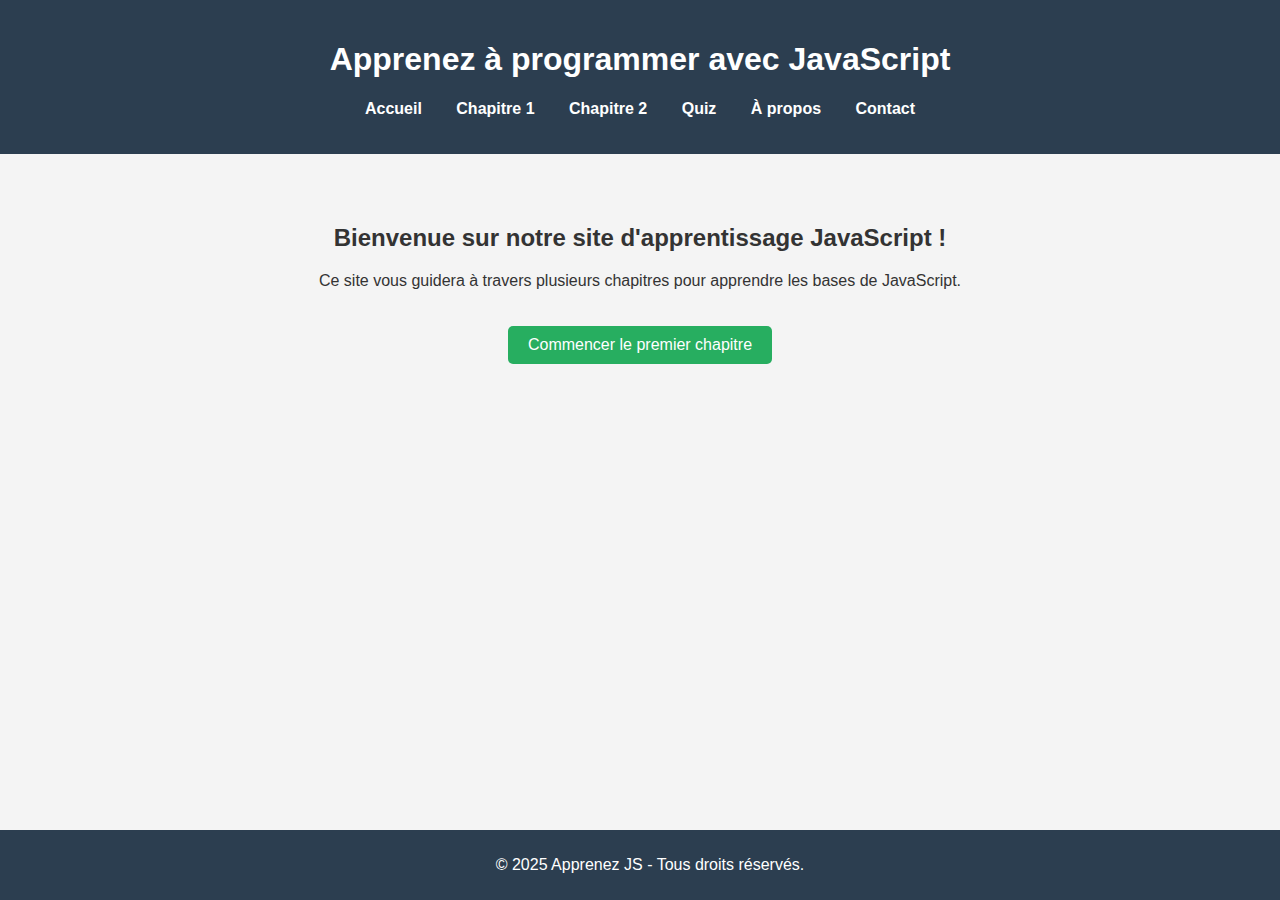
<file: index.html>
<!DOCTYPE html>
<html lang="fr">
<head>
    <meta charset="UTF-8">
    <meta name="viewport" content="width=device-width, initial-scale=1.0">
    <title>Apprenez à programmer avec JavaScript</title>
    <link rel="stylesheet" href="assets/css/style.css">
</head>
<body>
    <header>
        <h1>Apprenez à programmer avec JavaScript</h1>
        <nav>
            <ul>
                <li><a href="index.html">Accueil</a></li>
                <li><a href="chapitres/chapitre1.html">Chapitre 1</a></li>
                <li><a href="chapitres/chapitre2.html">Chapitre 2</a></li>
                <li><a href="quiz.html">Quiz</a></li>
                <li><a href="about.html">À propos</a></li>
                <li><a href="contact.html">Contact</a></li>
            </ul>
        </nav>
    </header>
    <main>
        <section>
            <h2>Bienvenue sur notre site d'apprentissage JavaScript !</h2>
            <p>Ce site vous guidera à travers plusieurs chapitres pour apprendre les bases de JavaScript.</p>
            <a href="chapitres/chapitre1.html" class="btn">Commencer le premier chapitre</a>
        </section>
    </main>
    <footer>
        <p>&copy; 2025 Apprenez JS - Tous droits réservés.</p>
    </footer>
</body>
</html>
</file>
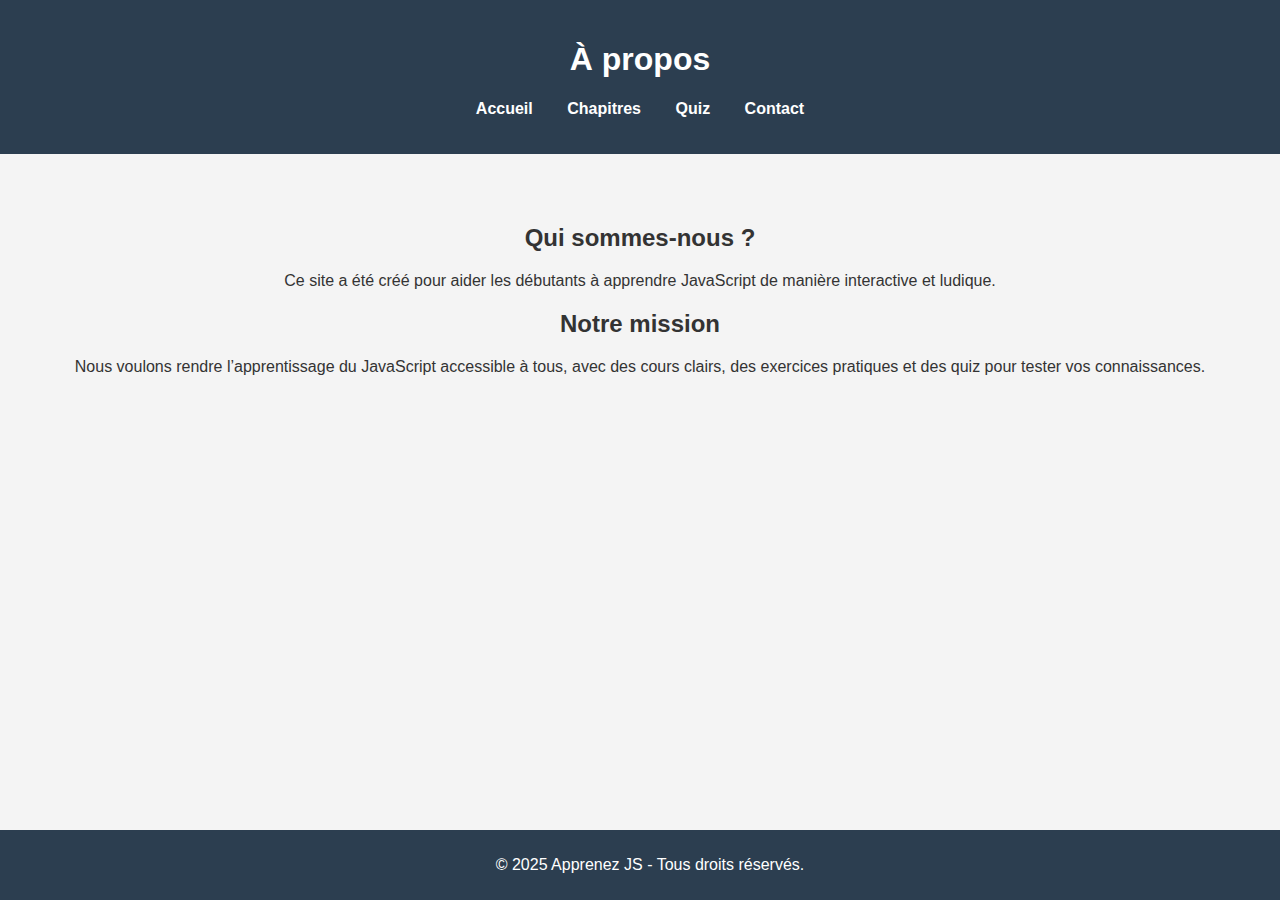
<file: about.html>
<!DOCTYPE html>
<html lang="fr">
<head>
    <meta charset="UTF-8">
    <meta name="viewport" content="width=device-width, initial-scale=1.0">
    <title>À propos - Apprenez JavaScript</title>
    <link rel="stylesheet" href="assets/css/style.css">
</head>
<body>
    <header>
        <h1>À propos</h1>
        <nav>
            <ul>
                <li><a href="index.html">Accueil</a></li>
                <li><a href="chapitres/chapitre1.html">Chapitres</a></li>
                <li><a href="quiz.html">Quiz</a></li>
                <li><a href="contact.html">Contact</a></li>
            </ul>
        </nav>
    </header>
    <main>
        <section>
            <h2>Qui sommes-nous ?</h2>
            <p>Ce site a été créé pour aider les débutants à apprendre JavaScript de manière interactive et ludique.</p>
            
            <h2>Notre mission</h2>
            <p>Nous voulons rendre l’apprentissage du JavaScript accessible à tous, avec des cours clairs, des exercices pratiques et des quiz pour tester vos connaissances.</p>
        </section>
    </main>
    <footer>
        <p>&copy; 2025 Apprenez JS - Tous droits réservés.</p>
    </footer>
</body>
</html>
</file>
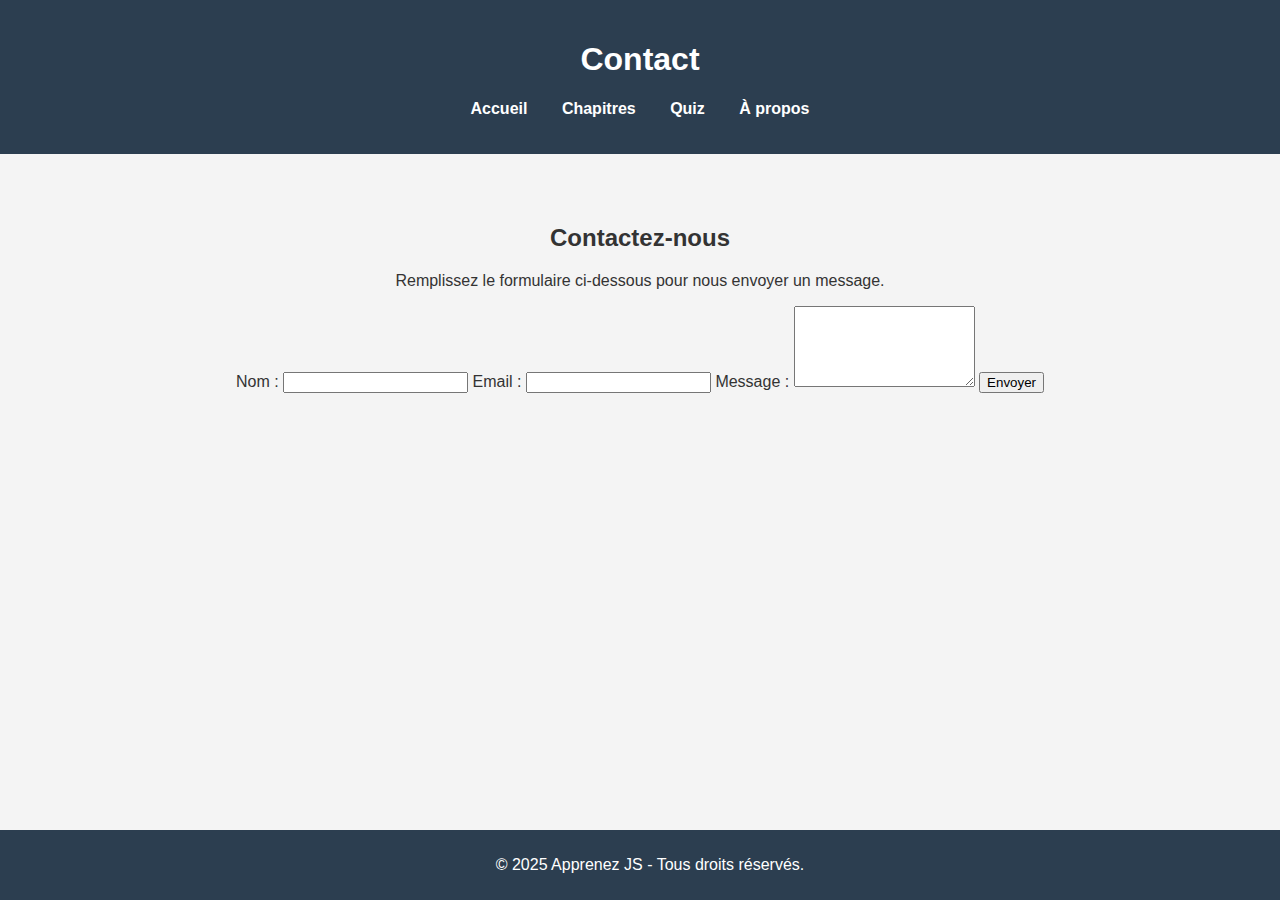
<file: contact.html>
<!DOCTYPE html>
<html lang="fr">
<head>
    <meta charset="UTF-8">
    <meta name="viewport" content="width=device-width, initial-scale=1.0">
    <title>Contact - Apprenez JavaScript</title>
    <link rel="stylesheet" href="assets/css/style.css">
</head>
<body>
    <header>
        <h1>Contact</h1>
        <nav>
            <ul>
                <li><a href="index.html">Accueil</a></li>
                <li><a href="chapitres/chapitre1.html">Chapitres</a></li>
                <li><a href="quiz.html">Quiz</a></li>
                <li><a href="about.html">À propos</a></li>
            </ul>
        </nav>
    </header>
    <main>
        <section>
            <h2>Contactez-nous</h2>
            <p>Remplissez le formulaire ci-dessous pour nous envoyer un message.</p>
            <form action="#" method="POST">
                <label for="name">Nom :</label>
                <input type="text" id="name" name="name" required>
                
                <label for="email">Email :</label>
                <input type="email" id="email" name="email" required>
                
                <label for="message">Message :</label>
                <textarea id="message" name="message" rows="5" required></textarea>
                
                <button type="submit">Envoyer</button>
            </form>
        </section>
    </main>
    <footer>
        <p>&copy; 2025 Apprenez JS - Tous droits réservés.</p>
    </footer>
</body>
</html>
</file>
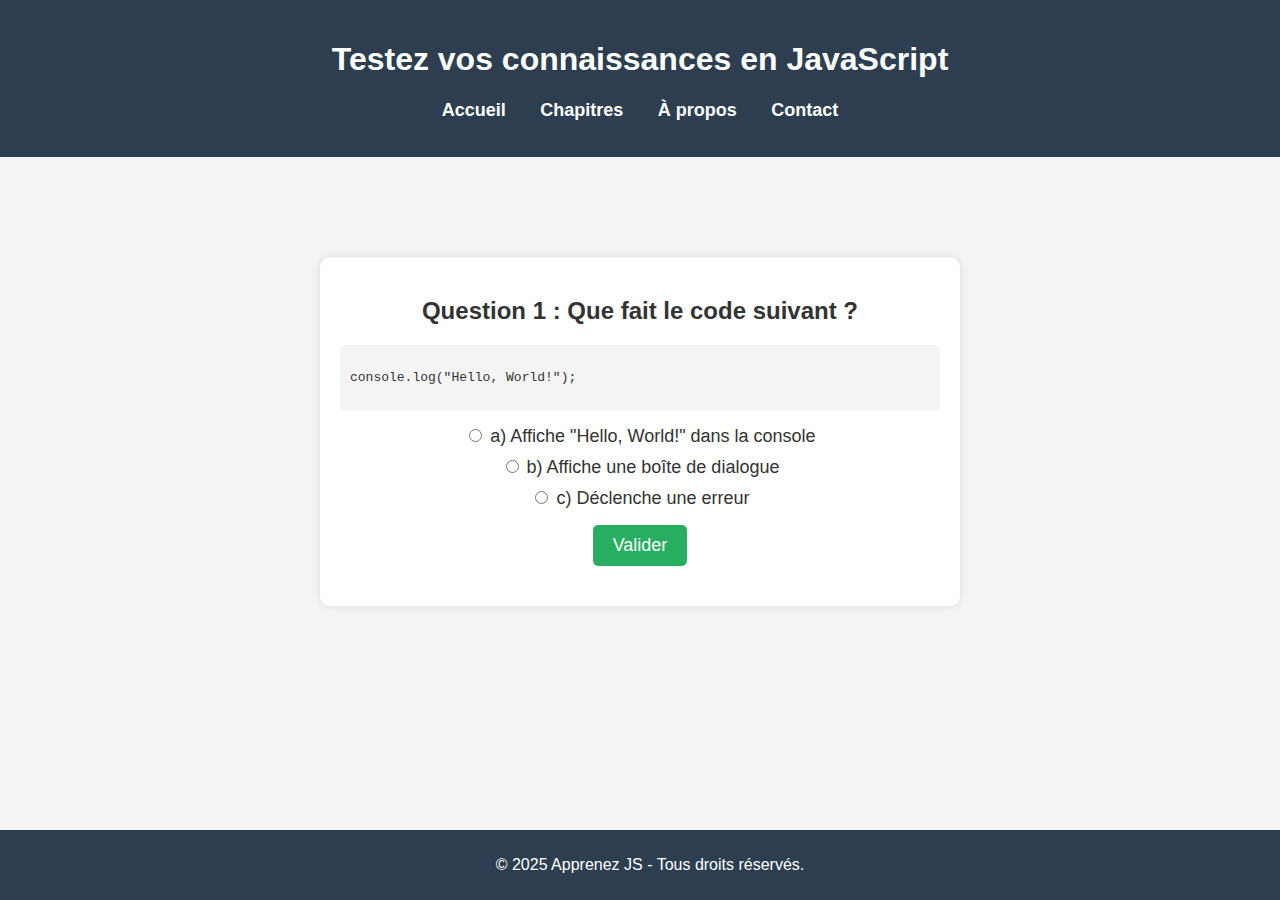
<file: quiz.html>
<!DOCTYPE html>
<html lang="fr">
<head>
    <meta charset="UTF-8">
    <meta name="viewport" content="width=device-width, initial-scale=1.0">
    <title>Quiz JavaScript</title>
    <link rel="stylesheet" href="assets/css/style.css">
    <link rel="stylesheet" href="assets/css/quiz.css">
</head>
<body>
    <header>
        <h1>Testez vos connaissances en JavaScript</h1>
        <nav>
            <ul>
                <li><a href="index.html">Accueil</a></li>
                <li><a href="chapitres/chapitre1.html">Chapitres</a></li>
                <li><a href="about.html">À propos</a></li>
                <li><a href="contact.html">Contact</a></li>
            </ul>
        </nav>
    </header>
    <main>
        <section id="quiz-container">
            <h2>Question 1 : Que fait le code suivant ?</h2>
            <pre><code>
console.log("Hello, World!");
            </code></pre>
            <ul>
                <li><input type="radio" name="q1" value="a"> a) Affiche "Hello, World!" dans la console</li>
                <li><input type="radio" name="q1" value="b"> b) Affiche une boîte de dialogue</li>
                <li><input type="radio" name="q1" value="c"> c) Déclenche une erreur</li>
            </ul>
            <button onclick="verifierReponse()">Valider</button>
            <p id="resultat"></p>
        </section>
    </main>
    <script src="assets/js/quiz.js"></script>
    <footer>
        <p>&copy; 2025 Apprenez JS - Tous droits réservés.</p>
    </footer>
</body>
</html>
</file>
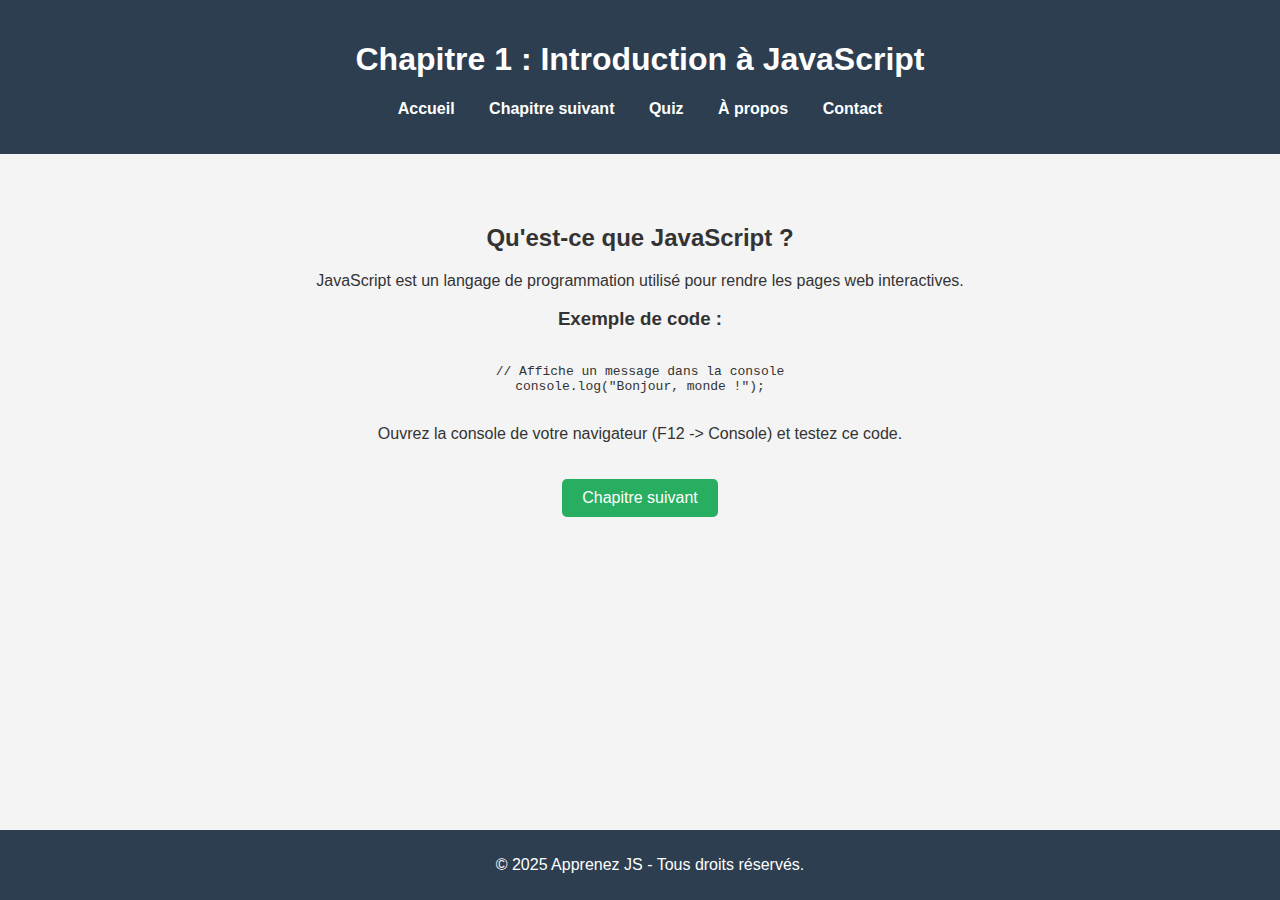
<file: chapitres/chapitre1.html>
<!DOCTYPE html>
<html lang="fr">
<head>
    <meta charset="UTF-8">
    <meta name="viewport" content="width=device-width, initial-scale=1.0">
    <title>Chapitre 1 - Introduction à JavaScript</title>
    <link rel="stylesheet" href="../assets/css/style.css">
</head>
<body>
    <header>
        <h1>Chapitre 1 : Introduction à JavaScript</h1>
        <nav>
            <ul>
                <li><a href="../index.html">Accueil</a></li>
                <li><a href="chapitre2.html">Chapitre suivant</a></li>
                <li><a href="../quiz.html">Quiz</a></li>
                <li><a href="../about.html">À propos</a></li>
                <li><a href="../contact.html">Contact</a></li>
            </ul>
        </nav>
    </header>
    <main>
        <section>
            <h2>Qu'est-ce que JavaScript ?</h2>
            <p>JavaScript est un langage de programmation utilisé pour rendre les pages web interactives.</p>
            
            <h3>Exemple de code :</h3>
            <pre><code>
// Affiche un message dans la console
console.log("Bonjour, monde !");
            </code></pre>
            
            <p>Ouvrez la console de votre navigateur (F12 -> Console) et testez ce code.</p>
        </section>
        <a href="chapitre2.html" class="btn">Chapitre suivant</a>
    </main>
    <footer>
        <p>&copy; 2025 Apprenez JS - Tous droits réservés.</p>
    </footer>
</body>
</html>
</file>
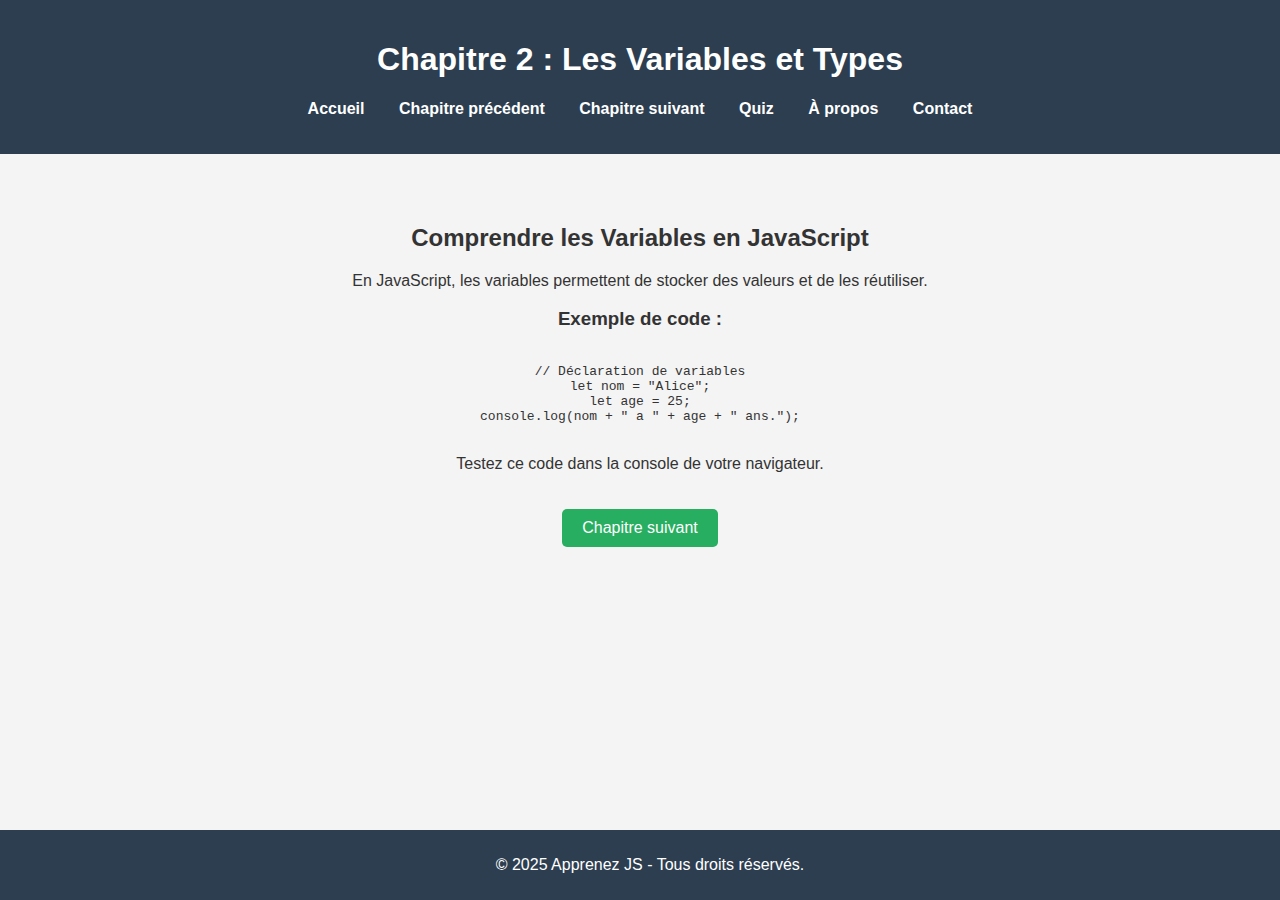
<file: chapitres/chapitre2.html>
<!DOCTYPE html>
<html lang="fr">
<head>
    <meta charset="UTF-8">
    <meta name="viewport" content="width=device-width, initial-scale=1.0">
    <title>Chapitre 2 - Les Variables et Types</title>
    <link rel="stylesheet" href="../assets/css/style.css">
</head>
<body>
    <header>
        <h1>Chapitre 2 : Les Variables et Types</h1>
        <nav>
            <ul>
                <li><a href="../index.html">Accueil</a></li>
                <li><a href="chapitre1.html">Chapitre précédent</a></li>
                <li><a href="chapitre3.html">Chapitre suivant</a></li>
                <li><a href="../quiz.html">Quiz</a></li>
                <li><a href="../about.html">À propos</a></li>
                <li><a href="../contact.html">Contact</a></li>
            </ul>
        </nav>
    </header>
    <main>
        <section>
            <h2>Comprendre les Variables en JavaScript</h2>
            <p>En JavaScript, les variables permettent de stocker des valeurs et de les réutiliser.</p>
            
            <h3>Exemple de code :</h3>
            <pre><code>
// Déclaration de variables
let nom = "Alice";
let age = 25;
console.log(nom + " a " + age + " ans.");
            </code></pre>
            
            <p>Testez ce code dans la console de votre navigateur.</p>
        </section>
        <a href="chapitre3.html" class="btn">Chapitre suivant</a>
    </main>
    <footer>
        <p>&copy; 2025 Apprenez JS - Tous droits réservés.</p>
    </footer>
</body>
</html>
</file>
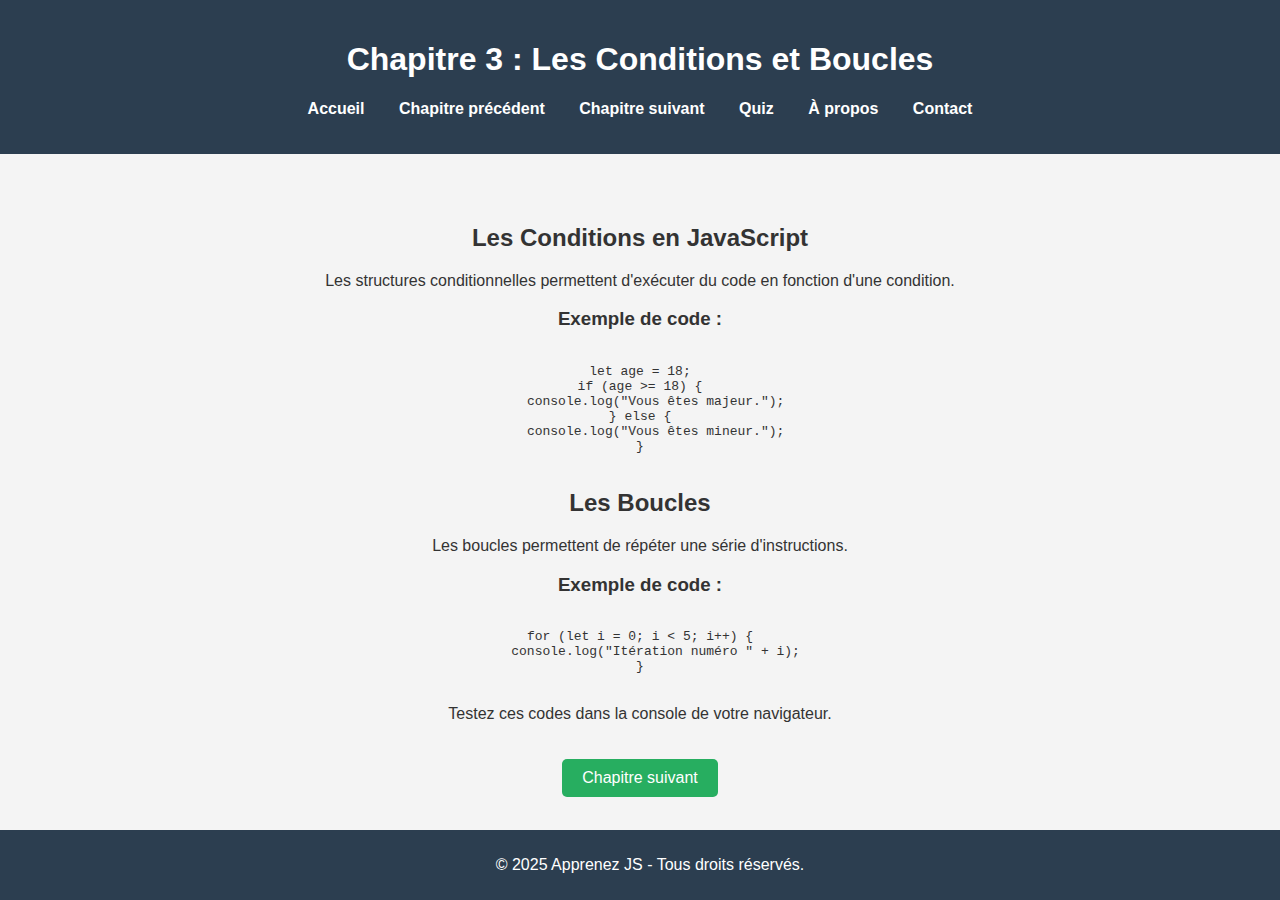
<file: chapitres/chapitre3.html>
<!DOCTYPE html>
<html lang="fr">
<head>
    <meta charset="UTF-8">
    <meta name="viewport" content="width=device-width, initial-scale=1.0">
    <title>Chapitre 3 - Les Conditions et Boucles</title>
    <link rel="stylesheet" href="../assets/css/style.css">
</head>
<body>
    <header>
        <h1>Chapitre 3 : Les Conditions et Boucles</h1>
        <nav>
            <ul>
                <li><a href="../index.html">Accueil</a></li>
                <li><a href="chapitre2.html">Chapitre précédent</a></li>
                <li><a href="chapitre4.html">Chapitre suivant</a></li>
                <li><a href="../quiz.html">Quiz</a></li>
                <li><a href="../about.html">À propos</a></li>
                <li><a href="../contact.html">Contact</a></li>
            </ul>
        </nav>
    </header>
    <main>
        <section>
            <h2>Les Conditions en JavaScript</h2>
            <p>Les structures conditionnelles permettent d'exécuter du code en fonction d'une condition.</p>
            
            <h3>Exemple de code :</h3>
            <pre><code>
let age = 18;
if (age >= 18) {
    console.log("Vous êtes majeur.");
} else {
    console.log("Vous êtes mineur.");
}
            </code></pre>
            
            <h2>Les Boucles</h2>
            <p>Les boucles permettent de répéter une série d'instructions.</p>
            
            <h3>Exemple de code :</h3>
            <pre><code>
for (let i = 0; i < 5; i++) {
    console.log("Itération numéro " + i);
}
            </code></pre>
            
            <p>Testez ces codes dans la console de votre navigateur.</p>
        </section>
        <a href="chapitre4.html" class="btn">Chapitre suivant</a>
    </main>
    <footer>
        <p>&copy; 2025 Apprenez JS - Tous droits réservés.</p>
    </footer>
</body>
</html>
</file>
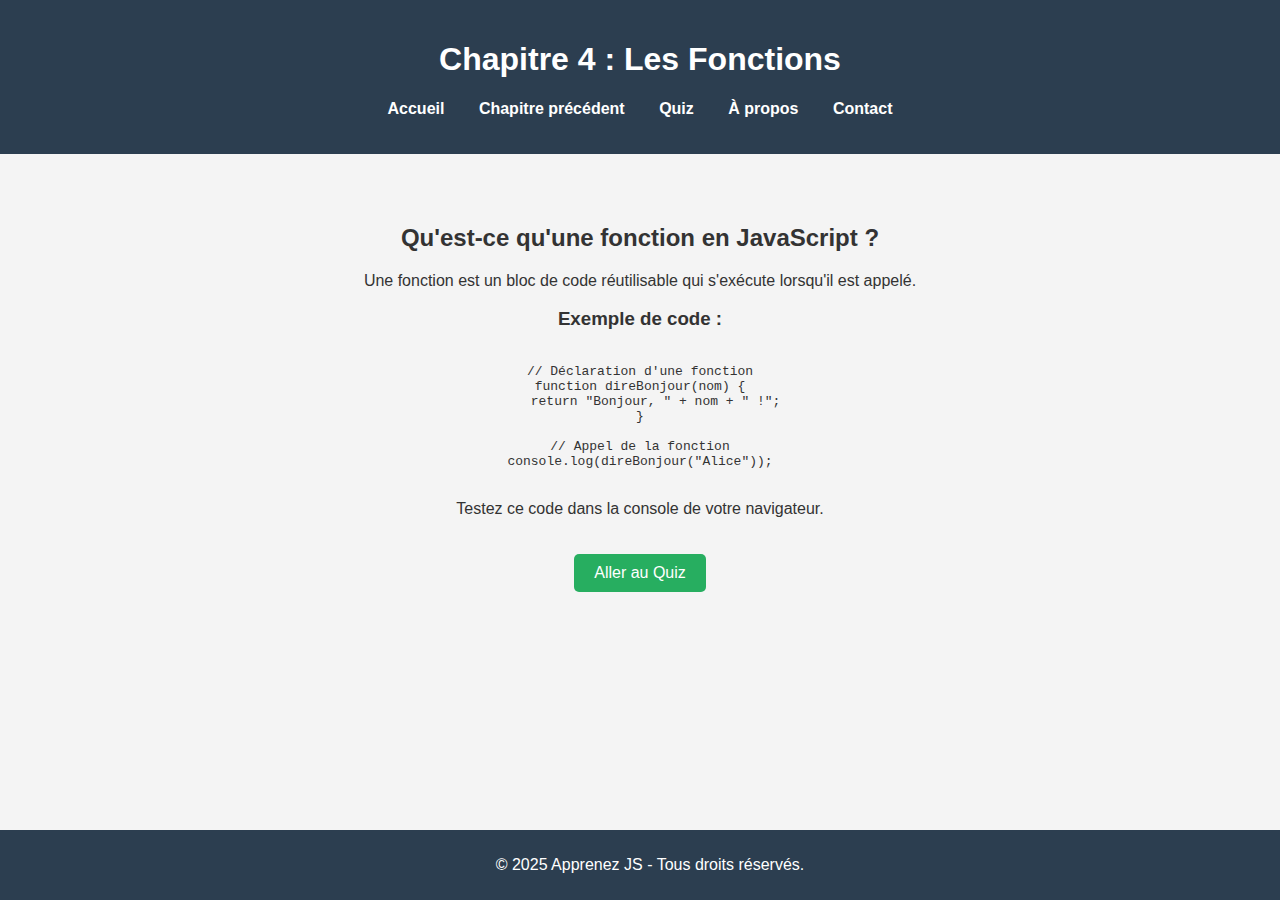
<file: chapitres/chapitre4.html>
<!DOCTYPE html>
<html lang="fr">
<head>
    <meta charset="UTF-8">
    <meta name="viewport" content="width=device-width, initial-scale=1.0">
    <title>Chapitre 4 - Les Fonctions</title>
    <link rel="stylesheet" href="../assets/css/style.css">
</head>
<body>
    <header>
        <h1>Chapitre 4 : Les Fonctions</h1>
        <nav>
            <ul>
                <li><a href="../index.html">Accueil</a></li>
                <li><a href="chapitre3.html">Chapitre précédent</a></li>
                <li><a href="../quiz.html">Quiz</a></li>
                <li><a href="../about.html">À propos</a></li>
                <li><a href="../contact.html">Contact</a></li>
            </ul>
        </nav>
    </header>
    <main>
        <section>
            <h2>Qu'est-ce qu'une fonction en JavaScript ?</h2>
            <p>Une fonction est un bloc de code réutilisable qui s'exécute lorsqu'il est appelé.</p>
            
            <h3>Exemple de code :</h3>
            <pre><code>
// Déclaration d'une fonction
function direBonjour(nom) {
    return "Bonjour, " + nom + " !";
}

// Appel de la fonction
console.log(direBonjour("Alice"));
            </code></pre>
            
            <p>Testez ce code dans la console de votre navigateur.</p>
        </section>
        <a href="../quiz.html" class="btn">Aller au Quiz</a>
    </main>
    <footer>
        <p>&copy; 2025 Apprenez JS - Tous droits réservés.</p>
    </footer>
</body>
</html>
</file>
<file: assets/css/style.css>
/* Style général */
body {
    font-family: Arial, sans-serif;
    margin: 0;
    padding: 0;
    background-color: #f4f4f4;
    color: #333;
}

/* Header */
header {
    background-color: #2c3e50;
    color: white;
    padding: 20px;
    text-align: center;
}

nav ul {
    list-style: none;
    padding: 0;
}

nav ul li {
    display: inline;
    margin: 0 15px;
}

nav ul li a {
    color: white;
    text-decoration: none;
    font-weight: bold;
}

/* Section principale */
main {
    text-align: center;
    padding: 50px;
}

.btn {
    display: inline-block;
    padding: 10px 20px;
    background-color: #27ae60;
    color: white;
    text-decoration: none;
    border-radius: 5px;
    margin-top: 20px;
}

.btn:hover {
    background-color: #219150;
}

/* Footer */
footer {
    background-color: #2c3e50;
    color: white;
    text-align: center;
    padding: 10px;
    position: absolute;
    width: 100%;
    bottom: 0;
}
</file>
<file: assets/css/quiz.css>
/* Style spécifique au quiz */
#quiz-container {
    max-width: 600px;
    margin: 50px auto;
    padding: 20px;
    background-color: white;
    border-radius: 10px;
    box-shadow: 0px 0px 10px rgba(0, 0, 0, 0.1);
    text-align: center;
}

pre {
    background-color: #f4f4f4;
    padding: 10px;
    border-radius: 5px;
    text-align: left;
    overflow-x: auto;
}

ul {
    list-style: none;
    padding: 0;
}

ul li {
    margin: 10px 0;
    font-size: 18px;
}

button {
    padding: 10px 20px;
    background-color: #27ae60;
    color: white;
    border: none;
    border-radius: 5px;
    cursor: pointer;
    font-size: 18px;
}

button:hover {
    background-color: #219150;
}

#resultat {
    margin-top: 15px;
    font-size: 20px;
    font-weight: bold;
}
</file>
